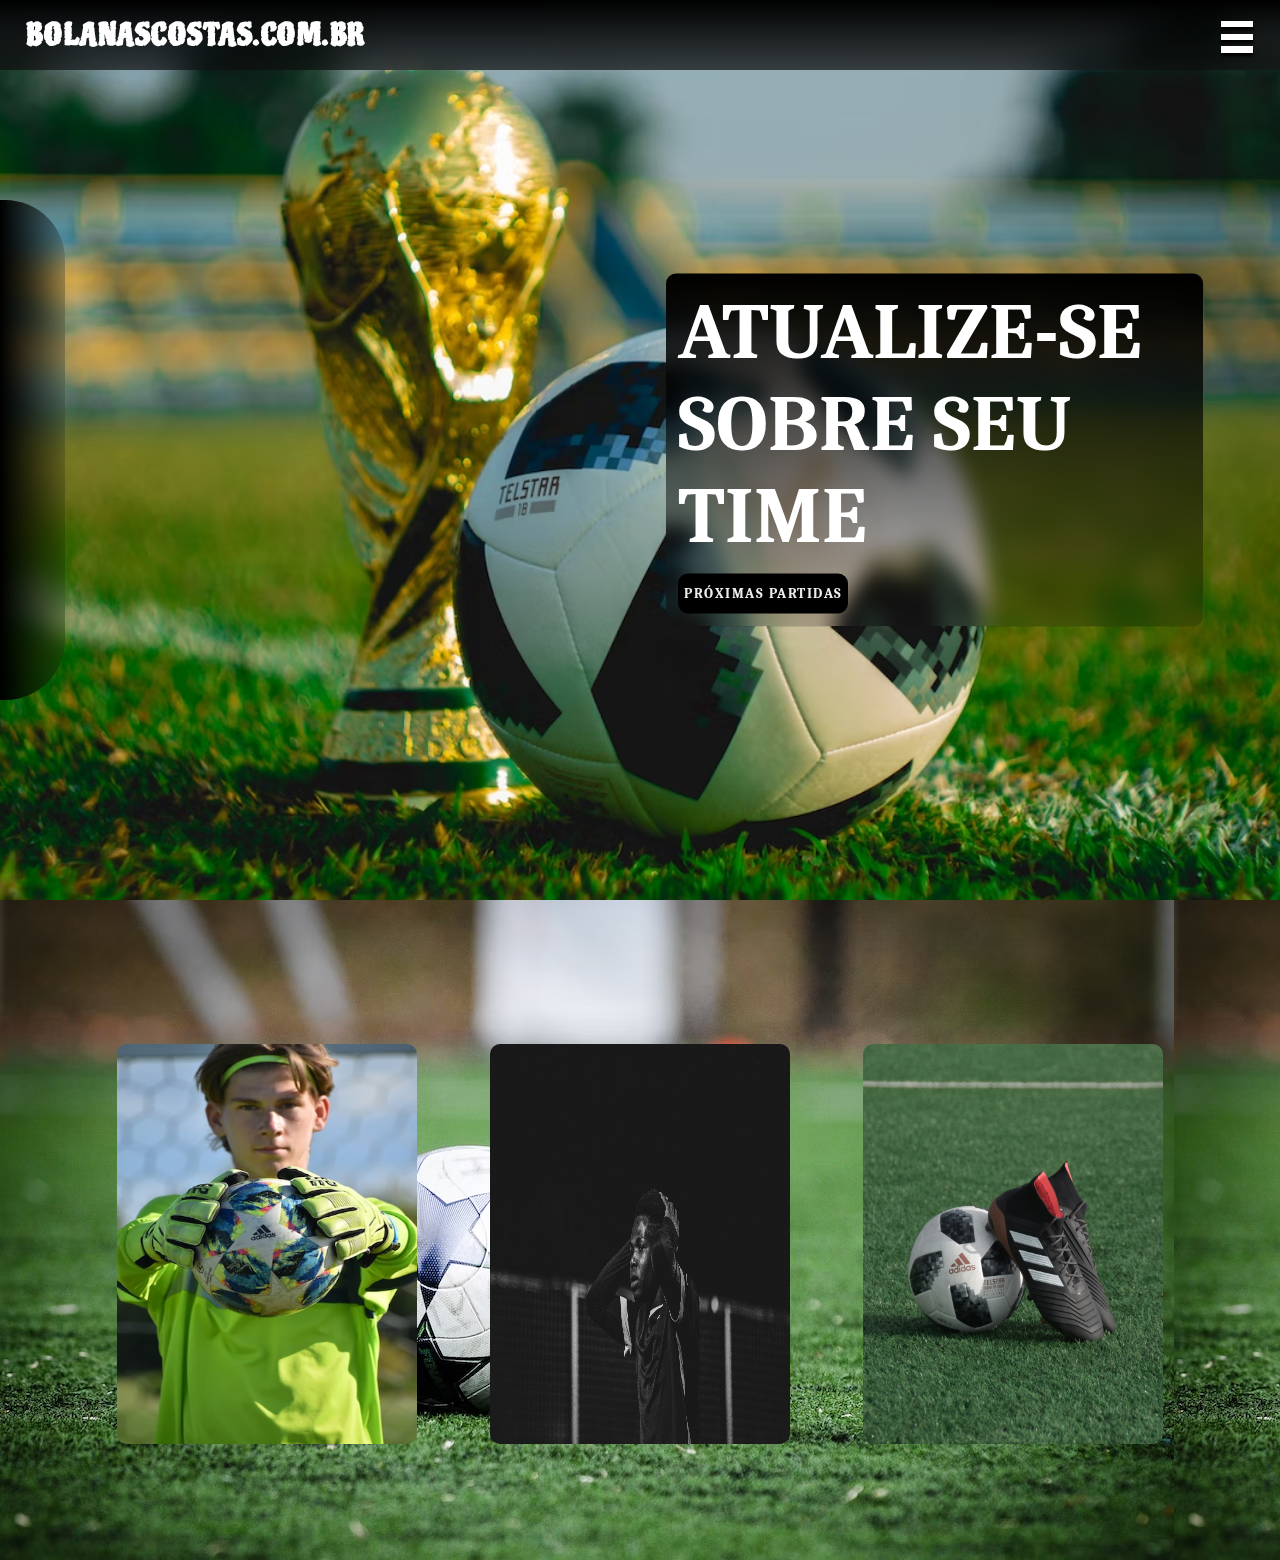
<file: index.html>
<!DOCTYPE html>
<html lang="pt-br">
<head>
    <link rel="stylesheet" href="assets/css/style.css">
    <meta charset="UTF-8">
    <meta http-equiv="X-UA-Compatible" content="IE=edge">
    <meta name="viewport" content="width=device-width, initial-scale=1.0">
    <title>BolaNasCostas</title>
    <link rel="stylesheet" href="https://cdnjs.cloudflare.com/ajax/libs/font-awesome/6.4.0/css/all.min.css" integrity="sha512-iecdLmaskl7CVkqkXNQ/ZH/XLlvWZOJyj7Yy7tcenmpD1ypASozpmT/E0iPtmFIB46ZmdtAc9eNBvH0H/ZpiBw==" crossorigin="anonymous" referrerpolicy="no-referrer" />
</head>
<body>

    <nav>
        <div id="hamburguer">
            <div class="linha"></div>
            <div class="linha"></div>
            <div class="linha"></div>
        </div>

        <ul id="menu">
            <li><a href="#"><i class="fa-solid fa-house fa-flip"></i>Home</a></li>
            <li><a href="#"><i class="fa-solid fa-calendar-days fa-flip"></i>Partidas</a></li>
            <li><a href="#"><i class="fa-solid fa-ticket fa-flip"></i></i>Ingressos</a></li>
            <li><a href="/login/indexLOGIN.html"><i class="fa-solid fa-user fa-flip"></i></i>Login</a></li>
        </ul>
    </nav>
    
    <div class = "nav1">
        <div class = "logo">
            Bolanascostas.com.br
        </div>
    </div>
    <div class = "banner">
        <div class = "bannertext">
            <h1 class ="-webkit-keyframes focus-in-expand">Atualize-se sobre seu time</h1>
            <button>Próximas partidas</button>
        </div>
    <div class = "icons">
        <a href = "#"><i class="fa-brands fa-tiktok"></i></a>
        <a href = "#"><i class="fa-brands fa-instagram"></i></a>
        <a href = "#"><i class="fa-brands fa-youtube"></i></a>
        <a href = "#"><i class="fa-brands fa-twitter"></i></a>
    </div>
    </div>
    
    <section id="section-projects">
        <h2></h2>
        <ul>
            <li>
                <div class="card-image">
                    <img src="./assets/img/card1.jpg" alt="">
                </div>
                <div class="card-info">
                    <h3>NOTICIAS</h3> 
                    <h4>Quer ficar 100% atualizado?</h4> 
                    <p>Receba noticias do seu time favorito!</p>
                    <a href="" class="button">saiba mais</a>
                </div>
            </li>
            <li>
                <div class="card-image">
                    <img src="./assets/img/card2.jpg" alt="">
                </div>
                <div class="card-info">
                    <h3>PLACARES</h3>
                    <h4>Resultados e Proximos jogos</h4>
                    <p>Placares de todos os campeonatos disponiveis</p>
                    <a href="" class="button">saiba mais</a>
                </div>
            </li>
            <li>
                <div class="card-image">
                    <img src="./assets/img/card3.jpg" alt="">
                </div>
                <div class="card-info">
                    <h3>REPLAYS</h3>
                    <h4>Perdeu algum lance?</h4>
                    <p>Disponibilizamos todos os melhores momentos</p>
                    <a href="" class="button">saiba mais</a>
                </div>
            </li>
        </ul>
    </section>



<div class="loader">
    <div class="spin"></div>
</div>

<main class="hide">

<script src="./assets/loader.js"></script>
<script src="./assets/hamburguer.js"></script>

</body>
</html>
</file>
<file: assets/css/style.css>
@import url('https://fonts.googleapis.com/css2?family=Caladea&display=swap');
@import url('https://fonts.googleapis.com/css2?family=Piedra&display=swap');

*{
    padding: 0;
    margin: 0;
}
body{
    font-family: 'Caladea', serif;
}
.banner{
    width: 100%;
    height: 100vh;
    background-image: url(../img/boladefut3.jpg);
    background-size: cover;
    background-position: center;
    position: relative;
}
.nav1{
    width: 1536px;
    height: 70px;
    display: flex;
    justify-content: space-between;
    align-items: center;
    position: fixed;
    top: 0;
    left: 50%;
    transform: translateX(-50%);
    z-index: 9;
    background: linear-gradient(rgb(0, 0, 0), rgba(15, 15, 15, 0.7));
    backdrop-filter: blur(10px);
}
.nav1 .logo{
    font-size: 30px;
    font-weight: 600;
    text-transform: uppercase;
    color: white;
    letter-spacing: 1.5px;
    font-family: 'Piedra', serif;
    padding: 10%;

}

.bannertext{
    width: 40%;
    position: absolute;
    top: 50%;
    left: 52%;
    text-transform: uppercase;
    font-size: 40px;
    color: rgb(255, 255, 255);
    transform: translateY(-50%);
    background: linear-gradient(rgb(0, 0, 0), rgba(15, 15, 15, 0.2));
    backdrop-filter: blur(10px);
    border-radius: 10px;    
    border: none;
    padding: 1%;
}
.bannertext button{
    width: 170px;
    height: 40px;
    background-color: rgb(0, 0, 0);
    color: #eee;
    font-size: 14px;
    font-weight: bold;
    text-transform: uppercase;
    letter-spacing: 1.5px;
    border-radius: 10px;
    border: none;
    font-family: 'Caladea', serif;
}
.icons{
    height: 500px;
    width: 65px;
    position: absolute;
    left: 0;
    top: calc(50% - 250px);
    background: linear-gradient(to right, rgb(0, 0, 0), rgba(15, 15, 15, 0.2));
    backdrop-filter: blur(10px);
    border-radius: 0 60px 60px 0;
    display: flex;
    justify-content: center;
    align-items: center;
    flex-direction: column;
    z-index: 998;
   
    
}
.icons a{
    text-decoration: none;
    height: 40px;
    width: 40p;
    color: #e9e9eb;
    display: grid;
    place-items: center;
    margin: 30px 0;
}

.focus-in-expand {
	-webkit-animation: focus-in-expand 0.8s cubic-bezier(0.250, 0.460, 0.450, 0.940) both;
	animation: focus-in-expand 1.5s cubic-bezier(0.250, 0.460, 0.450, 0.940) both;
}

@-webkit-keyframes focus-in-expand{

    0% {
    letter-spacing: -0.5em;
    -webkit-filter: blur(12px);
    filter: blur(12px);
    opacity: 0;
    }

    100% {
    -webkit-filter: blur(0px);
    filter: blur(0px);
    opacity: 1;
    }
}

@keyframes focus-in-expand {
    0% {
    letter-spacing: -0.5em;
    -webkit-filter: blur(12px);
    filter: blur(12px);
    opacity: 0;
    }

    100% {
    -webkit-filter: blur(0px);
    filter: blur(0px);
    opacity: 1;
    }   
}

h2, h3, h4 {
    font-weight: 900;
    font-family: var(--font-heading)
}

h2{font-size: 4rem;}
h3{font-size: 3rem;}
h4{font-size: 2rem;}
p {font-size: 1.8rem;}
span {
    font-size: 4rem;
}

.button{
    background: linear-gradient(90deg, #1e981a, #039503);
    padding: 1rem 3rem;
    border-radius: 7px;
    color: #FFF;
    font-size: 2rem;
    text-decoration: none;
    text-align: center;
}

.button:hover {
    transform: scale(1.1);
    box-shadow: 0 0 20px #1eae07 ;
}

#section-projects{
    padding: 7rem;
    background-image: url(../img/background2.jpg);
}

#section-projects ul{
    display: flex;
    justify-content: space-around;
    gap: 4rem;
    margin-top: 2rem;
}

#section-projects li{
    list-style: none;
    position: relative;
    cursor: pointer;
}

.card-image img{
    width: 300px;
    height: 400px;
    border-radius: 10px;
}

.card-info{
    display: flex;
    flex-direction: column;
    position: absolute;
    bottom: 0;
    opacity: 0;
    transition: opacity .5s, bottom .5s;
    padding: 0.5rem;
    gap: 1rem;
}

.card-info h4{
    color: #13a627;
}

#section-projects li:hover .card-info{
    opacity: 1;
    bottom: 15%;
}

#section-projects li:hover .card-image img{
    opacity: .5;
}

#hamburguer{
    width: 2rem;
    height: 2rem;
    display: flex;
    justify-content: space-between;
    flex-direction: column;
    position: fixed;
    top: 1.3rem;
    right: 1.7rem;
    cursor: pointer;
    z-index: 11;
}

#hamburguer .linha{
    width: 100%;
    height: .4rem;
    background-color: white;
    box-shadow: 0 .2rem .2rem #000;
}

nav ul{
    position: fixed;
    right: -20rem;
    background: transparent;
    border: 0.1rem solid #FFF;
    backdrop-filter: blur(9px);
    height: 100vh;
    width: 15rem;
    display: flex;
    justify-content: center;
    flex-direction: column;
    align-items: center;
    gap: 1rem;
    z-index: 10;
    transition: right 0.5s;
    font-size: 1.4rem;
}

#menu li{
    list-style: none;
}

#menu a{
    text-decoration: none;
    color: white;
}

#menu a:hover{
    color: #6A3093;
}

.menu-show{
    right: 0;    
}
.loader{
    display: flex;
    align-items: center;
    justify-content: center;
    height: 100vh;
    width: 100vw;
}

.spin {
    height: 120px;
    width: 120px;
    border-radius: 50%;
    border: 16px solid #999;
    border-top: 16px solid #1e981a;
    animation: spin 2.5s linear infinite;
}

.hide {
    display: none;
}

@keyframes spin {
    0% {
        transform: rotate(0deg);
    }

    100% {
        transform: rotate(360deg);
    }
}

@media (max-width: 980px){
    #section-projects ul{
        flex-direction: column;
    }
    .Large-onLy{
        display: none;
    }
}
</file>
